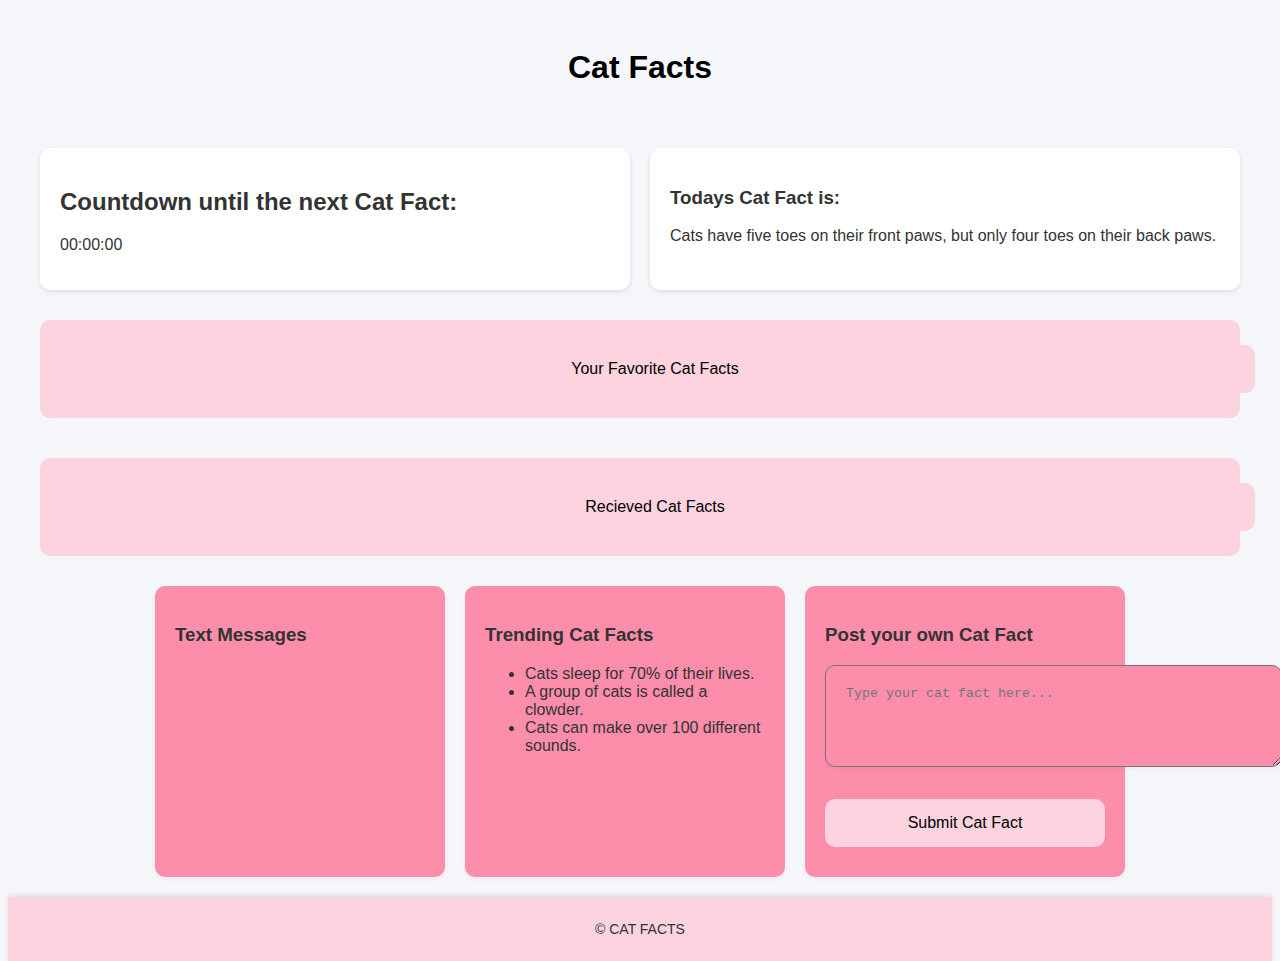
<file: Lernperiode7/index.html>
<!DOCTYPE html>
<html lang="en">
<head>
    <meta charset="UTF-8">
    <meta name="viewport" content="width=device-width, initial-scale=1.0">
    <title>Cat Facts</title>
    <link rel="stylesheet" href="style.css">
</head>
<body>
    <header>
        <h1>Cat Facts</h1>
    </header>
    <main>
        <section>
            <h2>Countdown until the next Cat Fact:</h2>
            <p>00:00:00</p>
        </section>
        <section>
            <h3>Todays Cat Fact is:</h3>
            <p>Cats have five toes on their front paws, but only four toes on their back paws.</p>
        </section>

        <button><a href = "FavCatFacts.html">Your Favorite Cat Facts</a></button>
        <button><a href = "RecievedCatFacts.html">Recieved Cat Facts</a></button>
        

        <aside>
            <h3>Text Messages</h3>
        </aside>
        <section id="TrendingCatFacts">
            <h3>Trending Cat Facts</h3>
            <ul>
                <li>Cats sleep for 70% of their lives.</li>
                <li>A group of cats is called a clowder.</li>
                <li>Cats can make over 100 different sounds.</li>           
            </ul>
        </section>
        <section id="PostCatFacts">
            <h3>Post your own Cat Fact</h3>
            <form>
                <textarea id="catFact" name="catFact" rows="4" cols="50" placeholder="Type your cat fact here..."></textarea><br><br>
                <button value="Submit Cat Fact">Submit Cat Fact</button>
            </form>
        </section>
    </main>
    <footer>
        <p>&copy; CAT FACTS</p>
    </footer>  
    <script src="script.js"></script>
</body>
</html>
</file>
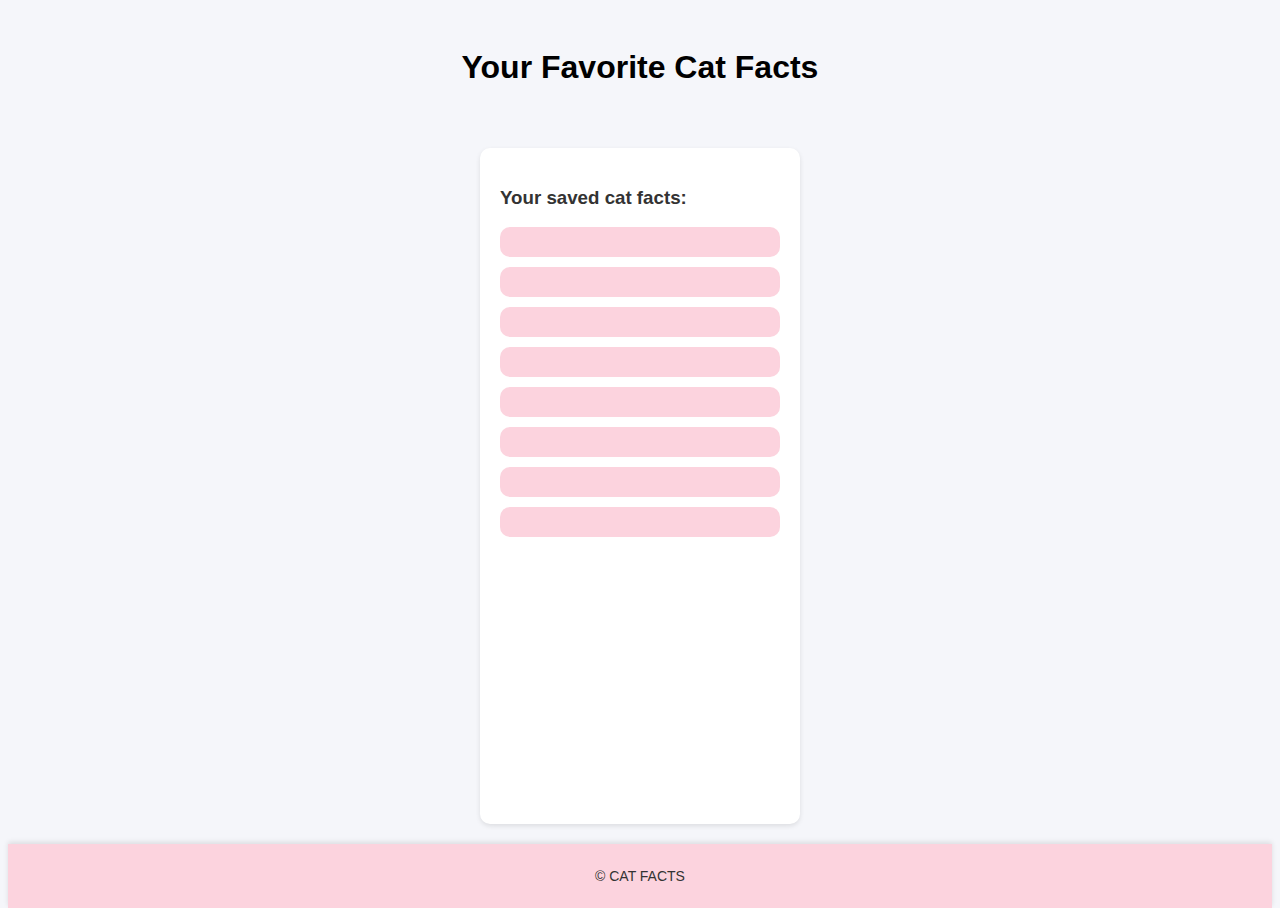
<file: Lernperiode7/FavCatFacts.html>
<!DOCTYPE html>
<html lang="en">
<head>
    <meta charset="UTF-8">
    <meta name="viewport" content="width=device-width, initial-scale=1.0">
    <title>Cat Facts</title>
    <link rel="stylesheet" href="style.css">
</head>
<body>
    <header>
        <h1>Your Favorite Cat Facts</h1>
    </header>
    <main>
        <section>
          <h3>Your saved cat facts:</h3>  
          <button></button>
          <button></button>
          <button></button>
          <button></button>
          <button></button>
          <button></button>
          <button></button>
          <button></button>
        </section>
    </main>
    <footer>
        <p>&copy; CAT FACTS</p>
    </footer>
    <script src="script.js"></script>
</body>
</html>
</file>
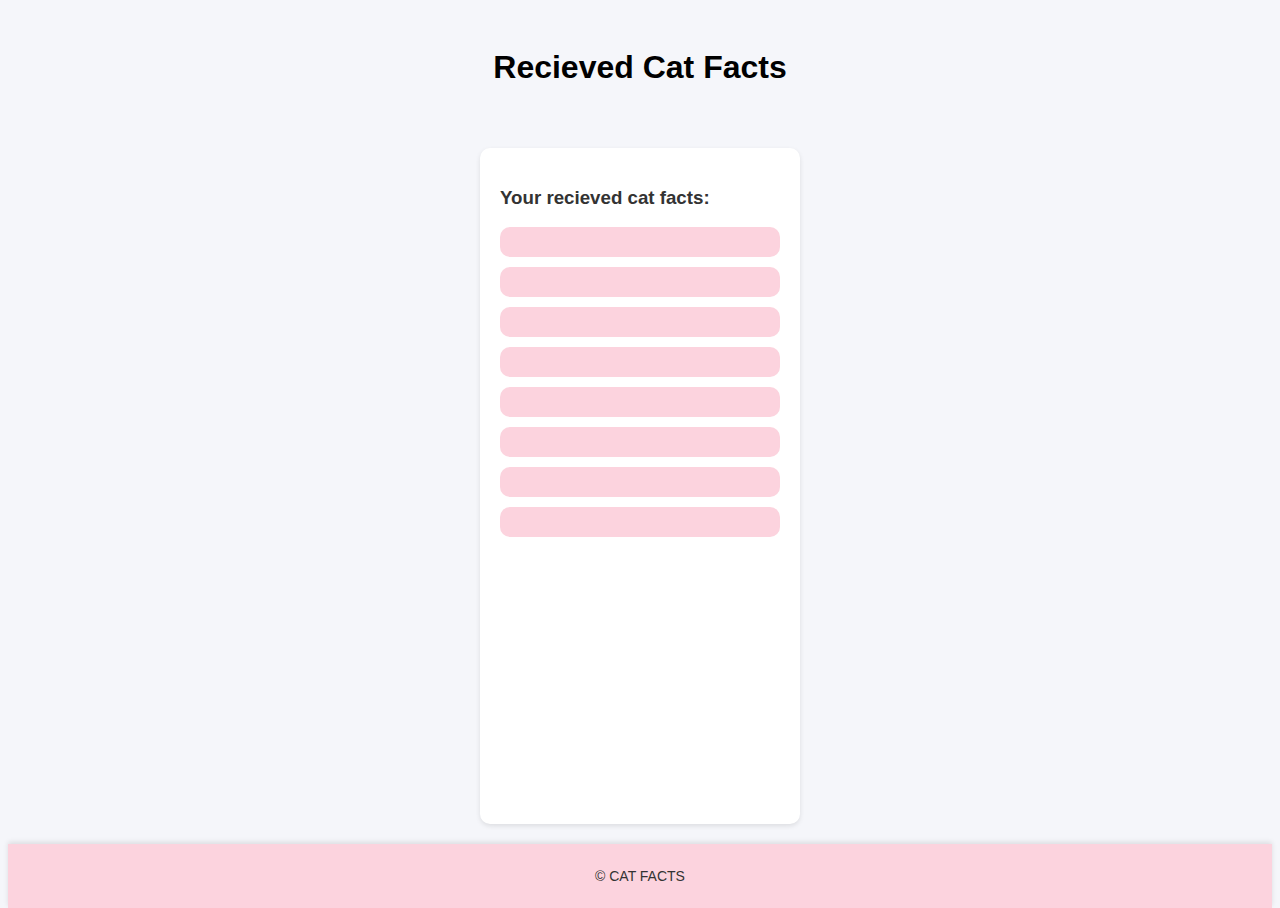
<file: Lernperiode7/RecievedCatFacts.html>
<!DOCTYPE html>
<html lang="en">
<head>
    <meta charset="UTF-8">
    <meta name="viewport" content="width=device-width, initial-scale=1.0">
    <title>Cat Facts</title>
    <link rel="stylesheet" href="style.css">    
</head>
<body>
    <header>
        <h1>Recieved Cat Facts</h1>
    </header>
    <main>
        <section>
            <h3>Your recieved cat facts:</h3>
            <button></button>
            <button></button>
            <button></button>
            <button></button>
            <button></button>
            <button></button>
            <button></button>
            <button></button>
        </section>
    </main>
</body>
    <footer>
        <p>&copy; CAT FACTS</p>
    </footer>
    <script src="script.js"></script>
</html>
</file>
<file: Lernperiode7/style.css>
html,
body {
  height: 100%;
}

body {
  font-family: Arial, sans-serif;
  background-color: #f5f6fa;
  color: #333;
  display: flex;
  flex-direction: column;
}

#countdown {
  color: #e75480;
  text-align: center;
  font-size: 50px;
  margin: 10px 0;
}

header h1 {
  color: black;
  text-align: center;
  padding: 20px;
}

main {
  flex: 1;
  display: flex;
  flex-wrap: wrap;
  justify-content: center;
  gap: 20px;
  padding: 20px;
  max-width: 1200px;
  margin: 0 auto;
}

section {
  background-color: #fff;
  padding: 20px;
  border-radius: 10px;
  flex: 1 1 300px;
  min-width: 280px;
  box-shadow: 0 2px 5px rgba(0, 0, 0, 0.1);
}

/* ASIDE AND SIDEBARS */
aside,
#TrendingCatFacts,
#PostCatFacts,
#RecievedCatFacts,
#catFact {
  background-color: #fc8eac;
  padding: 20px;
  border-radius: 10px;
  box-shadow: 0 2px 5px rgba(0, 0, 0, 0.05);
  flex: 0 0 250px;
}

/* BUTTONS AND LINKS */
button,
a {
  display: block;
  width: 100%;
  padding: 15px;
  margin: 10px 0;
  text-align: center;
  border: none;
  border-radius: 10px;
  background-color: #fcd3de;
  color: #000;
  cursor: pointer;
  font-size: 16px;
  text-decoration: none;
}

button:hover,
a:hover {
  background-color: #e75480;
  transform: scale(1.03);
}

.backbtn {
  background-color: #fcd3de;
  color: rgb(0, 0, 0);
  width: 70px;
  margin: 10px;
}

.factItem {
  display: flex;
  justify-content: space-between;
  align-items: center;
  margin-bottom: 8px;
}

.deleteOne,
.saveOne {
  background-color: #d7b2b2;
  color: rgb(0, 0, 0);
  border: none;
  width: 70px;
  margin: 10px;
}

.deleteOne:hover {
  background-color: #ff0000;
}

.saveOne:hover {
  background-color: #e75480;
}

footer {
  background-color: #fcd3de;
  text-align: center;
  padding: 10px;
  font-size: 14px;
  box-shadow: 0 -2px 5px rgba(0, 0, 0, 0.1);
}

/* MOBILE RESPONSIVE */
@media (max-width: 768px) {
  main {
    flex-direction: column;
    align-items: center;
  }

  aside,
  #TrendingCatFacts,
  #PostCatFacts,
  #RecievedCatFacts {
    width: 100%;
    flex: unset;
  }

  header h1 {
    font-size: 1.5rem;
  }
}
</file>
